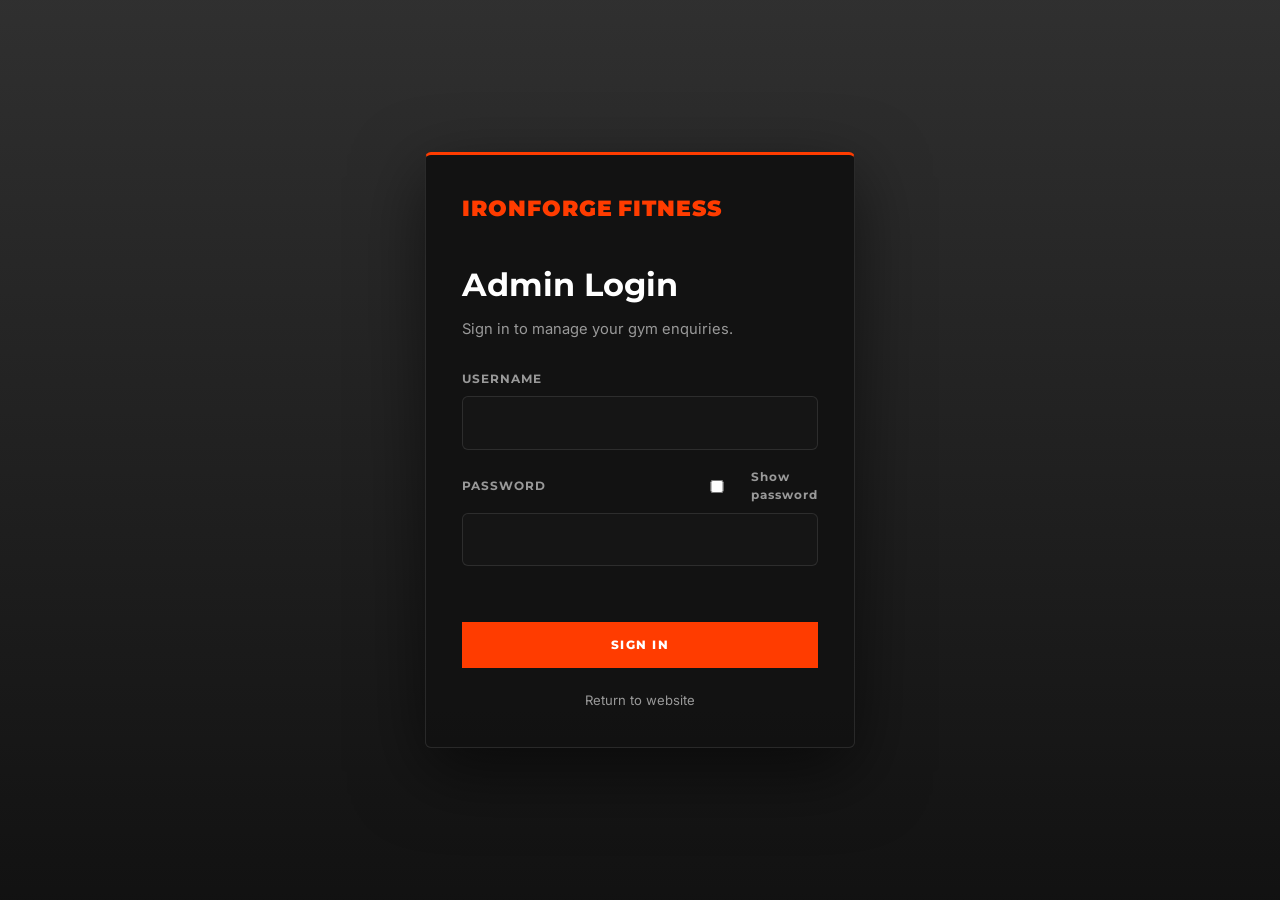
<file: admin-login.html>
<!DOCTYPE html>
<html lang="en">

<head>
    <meta charset="UTF-8">
    <meta name="viewport" content="width=device-width, initial-scale=1.0">
    <title>Admin Login</title>

    <link rel="preconnect" href="https://fonts.googleapis.com">
    <link rel="preconnect" href="https://fonts.gstatic.com" crossorigin>
    <link href="https://fonts.googleapis.com/css2?family=Inter:wght@300;400;500;600;700;800&family=Montserrat:wght@700;800;900&display=swap" rel="stylesheet">
    <link rel="stylesheet" href="style.css">
    <script src="config.js"></script>
    <script src="admin-auth.js"></script>

    <style>
        .admin-login-page {
            min-height: 100vh;
            display: grid;
            place-items: center;
            padding: 24px;
            background:
                linear-gradient(rgba(8, 8, 8, 0.84), rgba(8, 8, 8, 0.96)),
                url("https://images.unsplash.com/photo-1534438327276-14e5300c3a48?auto=format&fit=crop&w=1800&q=85") center / cover;
        }

        .admin-login-card {
            width: min(100%, 430px);
            padding: 36px;
            background: rgba(18, 18, 18, 0.96);
            border: 1px solid var(--border);
            border-top: 3px solid var(--accent);
            border-radius: var(--radius);
            box-shadow: 0 24px 70px rgba(0, 0, 0, 0.55);
        }

        .admin-login-brand {
            display: inline-flex;
            gap: 5px;
            margin-bottom: 34px;
            color: var(--white);
            font-family: var(--font-heading);
            font-size: 1.35rem;
            font-weight: 900;
            letter-spacing: 1px;
        }

        .admin-login-brand span {
            color: var(--accent);
        }

        .admin-login-card h1 {
            margin-bottom: 8px;
            font-family: var(--font-heading);
            font-size: 2rem;
            color: var(--white);
        }

        .admin-login-subtitle {
            margin-bottom: 28px;
            color: var(--muted);
            font-size: 0.92rem;
        }

        .admin-login-form {
            display: grid;
            gap: 18px;
        }

        .admin-login-field {
            display: grid;
            gap: 8px;
        }

        .admin-login-field label {
            color: var(--muted);
            font-family: var(--font-heading);
            font-size: 0.72rem;
            font-weight: 700;
            letter-spacing: 1px;
        }

        .admin-login-field input {
            width: 100%;
            padding: 13px 14px;
            border: 1px solid var(--border);
            border-radius: var(--radius);
            outline: none;
            background: var(--dark-2);
            color: var(--white);
        }

        .admin-login-field input:focus {
            border-color: var(--accent);
        }

        .admin-password-row {
            display: flex;
            align-items: center;
            justify-content: space-between;
            gap: 12px;
        }

        .admin-show-password {
            display: inline-flex;
            align-items: center;
            gap: 6px;
            color: var(--muted);
            font-size: 0.75rem;
            cursor: pointer;
        }

        .admin-login-error {
            min-height: 20px;
            color: #ff9b7a;
            font-size: 0.82rem;
        }

        .admin-login-form .btn {
            width: 100%;
            min-height: 46px;
        }

        .admin-back-link {
            display: block;
            margin-top: 22px;
            color: var(--muted);
            font-size: 0.82rem;
            text-align: center;
        }

        .admin-back-link:hover {
            color: var(--accent);
        }

        @media (max-width: 520px) {
            .admin-login-card {
                padding: 28px 22px;
            }
        }
    </style>
</head>

<body class="admin-login-page">
    <main class="admin-login-card">
        <div class="admin-login-brand">
            <span id="loginGymName">IRONFORGE</span><span id="loginBrandSuffix"> FITNESS</span>
        </div>

        <h1>Admin Login</h1>
        <p class="admin-login-subtitle">Sign in to manage your gym enquiries.</p>

        <form class="admin-login-form" id="adminLoginForm" novalidate>
            <div class="admin-login-field">
                <label for="adminUsername">USERNAME</label>
                <input id="adminUsername" name="username" type="text" autocomplete="username" required>
            </div>

            <div class="admin-login-field">
                <div class="admin-password-row">
                    <label for="adminPassword">PASSWORD</label>
                    <label class="admin-show-password">
                        <input id="showAdminPassword" type="checkbox">
                        Show password
                    </label>
                </div>
                <input id="adminPassword" name="password" type="password" autocomplete="current-password" required>
            </div>

            <p class="admin-login-error" id="adminLoginError" role="alert" aria-live="polite"></p>

            <button class="btn btn-primary" type="submit">SIGN IN</button>
        </form>

        <a class="admin-back-link" href="index.html">Return to website</a>
    </main>

    <script>
        const loginForm = document.getElementById("adminLoginForm");
        const usernameInput = document.getElementById("adminUsername");
        const passwordInput = document.getElementById("adminPassword");
        const showPasswordInput = document.getElementById("showAdminPassword");
        const loginError = document.getElementById("adminLoginError");

        if (typeof gymConfig !== "undefined") {
            document.title = `${gymConfig.gymName || "Gym"} Admin Login`;
            document.getElementById("loginGymName").textContent = gymConfig.gymName || "GYM";
            document.getElementById("loginBrandSuffix").textContent = gymConfig.brandSuffix || "";
            document.documentElement.style.setProperty("--accent", gymConfig.accentColor || "#ff3c00");
        }

        if (isAdminAuthenticated()) {
            window.location.replace(ADMIN_DASHBOARD_PAGE);
        }

        showPasswordInput.addEventListener("change", function () {
            passwordInput.type = showPasswordInput.checked ? "text" : "password";
        });

        loginForm.addEventListener("submit", function (event) {
            event.preventDefault();
            loginError.textContent = "";

            if (authenticateAdmin(usernameInput.value.trim(), passwordInput.value)) {
                window.location.replace(ADMIN_DASHBOARD_PAGE);
                return;
            }

            loginError.textContent = "Invalid username or password.";
            passwordInput.select();
        });
    </script>
</body>

</html>
</file>
<file: style.css>
@import url('https://fonts.googleapis.com/css2?family=Inter:wght@300;400;500;600;700;800&family=Montserrat:wght@700;800;900&display=swap');

/* ================================================= */
/* IRONFORGE FITNESS - AGENCY-GRADE COMMERCIAL CSS */
/* ================================================= */


/* ================================================= */
/* VARIABLES & DESIGN SYSTEM */
/* ================================================= */

:root {

    --accent: #ff3c00;

    --accent-dark: #d92f00;

    --accent-glow: rgba(255, 60, 0, 0.25);

    --black: #080808;

    --dark: #101010;

    --dark-2: #151515;

    --dark-3: #1c1c1c;

    --white: #ffffff;

    --text: #eeeeee;

    --muted: #999999;

    --border: rgba(255, 255, 255, 0.10);

    --container: 1180px;

    --radius: 6px;

    --transition: all 0.3s cubic-bezier(0.25, 0.8, 0.25, 1);

    --font-heading: 'Montserrat', -apple-system, sans-serif;

    --font-body: 'Inter', -apple-system, BlinkMacSystemFont, 'Segoe UI', Roboto, sans-serif;

}



/* ================================================= */
/* RESET */
/* ================================================= */

* {

    margin: 0;

    padding: 0;

    box-sizing: border-box;

}


html {

    scroll-behavior: smooth;

}


body {

    font-family: var(--font-body);

    background: var(--black);

    color: var(--text);

    line-height: 1.6;

    overflow-x: hidden;

}

h1, h2, h3, .logo, .hero-eyebrow, .section-eyebrow, .btn {

    font-family: var(--font-heading);

}



img {

    max-width: 100%;

    display: block;

}


a {

    color: inherit;

    text-decoration: none;

}


button,
input,
select,
textarea {

    font: inherit;

}


/* ================================================= */
/* CONTAINER */
/* ================================================= */

.container {

    width: min(
        calc(100% - 40px),
        var(--container)
    );

    margin: 0 auto;

}


/* ================================================= */
/* NAVBAR */
/* ================================================= */

.navbar {

    position: fixed;

    top: 0;

    left: 0;

    width: 100%;

    z-index: 1000;

    background:
        rgba(8,8,8,0.92);

    backdrop-filter: blur(12px);

    border-bottom:
        1px solid var(--border);

}


.nav-container {

    width: min(
        calc(100% - 40px),
        var(--container)
    );

    min-height: 78px;

    margin: 0 auto;

    display: flex;

    align-items: center;

    justify-content: space-between;

}


.logo {

    font-size: 1.35rem;

    font-weight: 900;

    letter-spacing: 1px;

    display: inline-flex;

    gap: 5px;

}


.logo span:first-child {

    color: var(--white);

}


.logo span:last-child {

    color: var(--accent);

}


.nav-links {

    list-style: none;

    display: flex;

    align-items: center;

    gap: 28px;

}


.nav-links a {

    font-size: 0.78rem;

    font-weight: 700;

    letter-spacing: 1px;

    color: #ddd;

    transition: var(--transition);

}


.nav-links a:hover {

    color: var(--accent);

}


.nav-links .nav-cta {

    background: var(--accent);

    color: var(--white);

    padding: 11px 18px;

}


.nav-links .nav-cta:hover {

    background: var(--white);

    color: var(--black);

}


.menu-toggle {

    display: none;

    border: 0;

    background: transparent;

    color: var(--white);

    font-size: 28px;

    cursor: pointer;

}


/* ================================================= */
/* HERO */
/* ================================================= */

.hero {

    min-height: 100vh;

    position: relative;

    display: flex;

    align-items: center;

    background:
        #080808
        center/cover no-repeat;

}


.hero-overlay {

    position: absolute;

    inset: 0;

    background:
        linear-gradient(
            90deg,
            rgba(0,0,0,0.92) 0%,
            rgba(0,0,0,0.70) 48%,
            rgba(0,0,0,0.30) 100%
        );

}


.hero-content {

    position: relative;

    z-index: 1;

    width: min(
        calc(100% - 40px),
        var(--container)
    );

    margin: 0 auto;

    padding-top: 90px;

}


.hero-eyebrow,
.section-eyebrow {

    color: var(--accent);

    font-size: 0.75rem;

    font-weight: 800;

    letter-spacing: 3px;

    margin-bottom: 16px;

}


.hero h1 {

    max-width: 800px;

    font-size:
        clamp(3.5rem, 8vw, 7rem);

    line-height: 0.92;

    font-weight: 900;

    letter-spacing: -4px;

}


.hero h1 span {

    display: block;

}


.hero-highlight,
.heading-highlight {

    color: var(--accent);

}


.hero-description {

    max-width: 600px;

    margin-top: 28px;

    color: #c8c8c8;

    font-size: 1.05rem;

}


.hero-buttons {

    display: flex;

    flex-wrap: wrap;

    gap: 14px;

    margin-top: 32px;

}


.btn {

    display: inline-flex;

    align-items: center;

    justify-content: center;

    min-height: 50px;

    padding: 0 25px;

    border: 1px solid var(--accent);

    font-size: 0.78rem;

    font-weight: 800;

    letter-spacing: 1.5px;

    transition: var(--transition);

    cursor: pointer;

}


.btn-primary {

    background: var(--accent);

    color: var(--white);

}


.btn-primary:hover {

    background: var(--white);

    border-color: var(--white);

    color: var(--black);

    transform: translateY(-2px);

}


.btn-outline {

    color: var(--white);

    background: transparent;

}


.btn-outline:hover {

    background: var(--white);

    border-color: var(--white);

    color: var(--black);

}


.hero-stats {

    display: flex;

    gap: 55px;

    margin-top: 65px;

}


.hero-stat {

    display: flex;

    flex-direction: column;

}


.hero-stat strong {

    font-size: 2rem;

    line-height: 1;

}


.hero-stat span {

    margin-top: 8px;

    color: var(--muted);

    font-size: 0.65rem;

    letter-spacing: 1.5px;

    font-weight: 700;

}


/* ================================================= */
/* SECTIONS */
/* ================================================= */

.section {

    padding: 110px 0;

}


.section-heading {

    margin-bottom: 55px;

}


.section-heading.center {

    text-align: center;

}


.section-heading h2 {

    font-size:
        clamp(2.5rem, 5vw, 4.5rem);

    line-height: 0.95;

    letter-spacing: -2px;

    font-weight: 900;

}


.section-heading.center
.section-eyebrow {

    justify-content: center;

}


/* ================================================= */
/* ABOUT */
/* ================================================= */

.about-section {

    background: var(--dark);

}


.about-grid {

    display: grid;

    grid-template-columns:
        1fr 1fr;

    gap: 70px;

    align-items: center;

}


.about-image-wrapper {

    position: relative;

}


.about-image {

    min-height: 570px;

    background:
        center/cover no-repeat;

}


.about-badge {

    position: absolute;

    right: -25px;

    bottom: 30px;

    width: 145px;

    height: 145px;

    background: var(--accent);

    display: flex;

    flex-direction: column;

    justify-content: center;

    align-items: center;

    text-align: center;

}


.about-badge strong {

    font-size: 2.6rem;

    line-height: 1;

}


.about-badge span {

    margin-top: 7px;

    font-size: 0.62rem;

    line-height: 1.3;

    letter-spacing: 1px;

    font-weight: 800;

}


.about-content {

    color: #aaa;

    font-size: 1rem;

}


.about-lead {

    color: var(--white);

    font-size: 1.35rem;

    line-height: 1.45;

    margin-bottom: 22px;

}


.about-content p + p {

    margin-top: 18px;

}


.text-link {

    display: inline-flex;

    align-items: center;

    gap: 12px;

    margin-top: 28px;

    color: var(--white);

    font-size: 0.75rem;

    font-weight: 800;

    letter-spacing: 1.5px;

}


.text-link span {

    color: var(--accent);

    font-size: 1.1rem;

    transition: var(--transition);

}


.text-link:hover span {

    transform: translateX(6px);

}


/* ================================================= */
/* PROGRAMS */
/* ================================================= */

.programs-section {

    background: var(--black);

}


.program-grid {

    display: grid;

    grid-template-columns:
        repeat(4, 1fr);

    gap: 18px;

}


.program-card {

    background: var(--dark-2);

    overflow: hidden;

    border:
        1px solid var(--border);

    transition: var(--transition);

}


.program-card:hover {

    transform: translateY(-8px);

    border-color:
        rgba(255,60,0,0.45);

}


.program-image {

    height: 280px;

    background:
        center/cover no-repeat;

    position: relative;

}


.program-image::after {

    content: "";

    position: absolute;

    inset: 0;

    background:
        linear-gradient(
            to top,
            rgba(0,0,0,0.7),
            transparent 55%
        );

}


.program-number {

    position: absolute;

    z-index: 2;

    top: 18px;

    left: 18px;

    color: var(--white);

    font-weight: 900;

    font-size: 0.8rem;

}


.program-content {

    padding: 25px;

}


.program-content h3 {

    font-size: 1.25rem;

    margin-bottom: 12px;

}


.program-content p {

    color: var(--muted);

    font-size: 0.9rem;

}


/* ================================================= */
/* PLANS */
/* ================================================= */

.plans-section {

    background: var(--dark);

}


.plans-grid {

    display: grid;

    grid-template-columns:
        repeat(3, 1fr);

    gap: 22px;

    align-items: stretch;

}


.plan-card {

    position: relative;

    background: var(--dark-2);

    border:
        1px solid var(--border);

    padding: 35px;

    display: flex;

    flex-direction: column;

    transition: var(--transition);

}


.plan-card:hover {

    transform: translateY(-7px);

}


.plan-card.featured {

    border-color: var(--accent);

    transform:
        scale(1.03);

}


.plan-card.featured:hover {

    transform:
        scale(1.03)
        translateY(-7px);

}


.plan-badge {

    position: absolute;

    top: 0;

    right: 0;

    background: var(--accent);

    color: var(--white);

    padding: 8px 13px;

    font-size: 0.62rem;

    font-weight: 900;

    letter-spacing: 1px;

}


.plan-header h3 {

    font-size: 1.1rem;

    letter-spacing: 2px;

}


.plan-price {

    display: flex;

    align-items: baseline;

    gap: 5px;

    margin: 22px 0 12px;

}


.plan-price strong {

    font-size: 3.2rem;

    line-height: 1;

}


.plan-price .currency {

    color: var(--accent);

    font-size: 1.2rem;

    font-weight: 800;

}


.plan-price > span:last-child {

    color: var(--muted);

    font-size: 0.75rem;

}


.plan-header p {

    color: var(--muted);

    font-size: 0.88rem;

}


.plan-features {

    list-style: none;

    margin: 30px 0;

    flex: 1;

}


.plan-features li {

    padding: 11px 0;

    border-bottom:
        1px solid var(--border);

    color: #ddd;

    font-size: 0.88rem;

}


.plan-features li span {

    color: var(--accent);

    font-weight: 900;

    margin-right: 9px;

}


.plan-features li.disabled {

    color: #555;

}


.plan-features li.disabled span {

    color: #555;

}


.plan-button {

    width: 100%;

}


/* ================================================= */
/* TESTIMONIALS */
/* ================================================= */

.testimonials-section {

    background: var(--black);

}


.testimonials-grid {

    display: grid;

    grid-template-columns:
        repeat(3, 1fr);

    gap: 20px;

}


.testimonial-card {

    background: var(--dark-2);

    border:
        1px solid var(--border);

    padding: 32px;

}


.testimonial-stars {

    color: var(--accent);

    letter-spacing: 3px;

    margin-bottom: 20px;

}


.testimonial-quote {

    color: #ccc;

    font-size: 1rem;

    line-height: 1.8;

    min-height: 130px;

}


.testimonial-author {

    margin-top: 25px;

    padding-top: 18px;

    border-top:
        1px solid var(--border);

    display: flex;

    flex-direction: column;

}


.testimonial-author strong {

    color: var(--white);

}


.testimonial-author span {

    color: var(--accent);

    font-size: 0.65rem;

    letter-spacing: 1.5px;

    margin-top: 4px;

}


/* ================================================= */
/* GALLERY */
/* ================================================= */

.gallery-section {

    background: var(--dark);

}


.gallery-grid {

    display: grid;

    grid-template-columns:
        repeat(3, 1fr);

    gap: 12px;

}


.gallery-item {

    position: relative;

    overflow: hidden;

    aspect-ratio: 1 / 1;

}


.gallery-item img {

    width: 100%;

    height: 100%;

    object-fit: cover;

    transition:
        transform 0.6s ease;

}


.gallery-item:hover img {

    transform: scale(1.08);

}


.gallery-overlay {

    position: absolute;

    inset: 0;

    display: flex;

    align-items: flex-end;

    padding: 22px;

    background:
        linear-gradient(
            to top,
            rgba(0,0,0,0.75),
            transparent 55%
        );

    opacity: 0;

    transition: var(--transition);

}


.gallery-item:hover
.gallery-overlay {

    opacity: 1;

}


.gallery-overlay span {

    color: var(--white);

    font-size: 0.75rem;

    font-weight: 900;

    letter-spacing: 2px;

}


/* ================================================= */
/* TRAINERS */
/* ================================================= */

.trainers-section {

    background: var(--black);

}


.trainers-grid {

    display: grid;

    grid-template-columns:
        repeat(3, 1fr);

    gap: 22px;

}


.trainer-card {

    background: var(--dark-2);

    border:
        1px solid var(--border);

}


.trainer-image {

    height: 420px;

    overflow: hidden;

}


.trainer-image img {

    width: 100%;

    height: 100%;

    object-fit: cover;

    transition:
        transform 0.6s ease;

}


.trainer-card:hover
.trainer-image img {

    transform: scale(1.05);

}


.trainer-content {

    padding: 25px;

}


.trainer-role {

    color: var(--accent);

    font-size: 0.65rem;

    letter-spacing: 2px;

    font-weight: 800;

    margin-bottom: 6px;

}


.trainer-content h3 {

    font-size: 1.25rem;

    margin-bottom: 12px;

}


.trainer-content p:last-child {

    color: var(--muted);

    font-size: 0.88rem;

}


/* ================================================= */
/* LOCATION */
/* ================================================= */

.location-section {

    background: var(--dark);

}


.location-wrapper {

    display: grid;

    grid-template-columns:
        0.8fr 1.2fr;

    gap: 25px;

}


.location-info {

    background: var(--dark-2);

    border:
        1px solid var(--border);

    padding: 35px;

}


.location-item {

    display: flex;

    gap: 18px;

    padding: 22px 0;

    border-bottom:
        1px solid var(--border);

}


.location-icon {

    font-size: 1.2rem;

}


.location-item h3 {

    font-size: 0.72rem;

    letter-spacing: 1.5px;

    margin-bottom: 6px;

}


.location-item p,
.location-item a {

    color: var(--muted);

    font-size: 0.9rem;

}


.location-item a:hover {

    color: var(--accent);

}


.gym-address {

    white-space: pre-line;

}


.directions-btn {

    margin-top: 28px;

    width: 100%;

}


.map-wrapper {

    min-height: 500px;

    border:
        1px solid var(--border);

}


.gym-map {

    width: 100%;

    height: 100%;

    min-height: 500px;

    border: 0;

    display: block;

    filter:
        grayscale(0.7)
        contrast(1.05);

}


/* ================================================= */
/* CONTACT */
/* ================================================= */

.contact-section {

    background: var(--black);

}


.contact-wrapper {

    display: grid;

    grid-template-columns:
        0.9fr 1.1fr;

    gap: 70px;

    align-items: start;

}


.contact-content h2 {

    font-size:
        clamp(2.7rem, 5vw, 5rem);

    line-height: 0.95;

    letter-spacing: -3px;

    margin-bottom: 25px;

}


.contact-content > p:not(.section-eyebrow) {

    color: var(--muted);

    max-width: 480px;

}


.contact-details {

    display: flex;

    flex-direction: column;

    gap: 8px;

    margin-top: 30px;

}


.contact-detail {

    color: var(--white);

    font-size: 0.9rem;

}


.contact-detail:hover {

    color: var(--accent);

}


.contact-form {

    background: var(--dark-2);

    padding: 35px;

    border:
        1px solid var(--border);

}


.form-group {

    margin-bottom: 20px;

}


.form-row {

    display: grid;

    grid-template-columns:
        1fr 1fr;

    gap: 15px;

}


.form-group label {

    display: block;

    margin-bottom: 8px;

    color: #bbb;

    font-size: 0.65rem;

    font-weight: 800;

    letter-spacing: 1.5px;

}


.form-group input,
.form-group select,
.form-group textarea {

    width: 100%;

    border:
        1px solid var(--border);

    background: #0d0d0d;

    color: var(--white);

    padding: 14px 15px;

    outline: none;

    border-radius: 0;

}


.form-group textarea {

    resize: vertical;

}


.form-group input:focus,
.form-group select:focus,
.form-group textarea:focus {

    border-color: var(--accent);

}


.form-group select option {

    background: #111;

}


.submit-btn {

    width: 100%;

}


.submit-btn:disabled {

    opacity: 0.6;

    cursor: wait;

}


/* ================================================= */
/* FOOTER */
/* ================================================= */

.footer {

    background: #050505;

    border-top:
        1px solid var(--border);

    padding: 45px 0;

}


.footer-content {

    display: flex;

    align-items: center;

    justify-content: space-between;

    gap: 25px;

    flex-wrap: wrap;

}


.footer-logo {

    font-size: 1.1rem;

}


.footer-content > div:first-child p {

    color: var(--muted);

    font-size: 0.7rem;

    letter-spacing: 1px;

    margin-top: 7px;

}


.footer-social {

    display: flex;

    gap: 20px;

}


.footer-social a {

    color: var(--muted);

    font-size: 0.7rem;

    letter-spacing: 1px;

}


.footer-social a:hover {

    color: var(--accent);

}


.footer-copy {

    width: 100%;

    color: #555;

    font-size: 0.65rem;

    border-top:
        1px solid var(--border);

    padding-top: 22px;

}


/* ================================================= */
/* FLOATING WHATSAPP */
/* ================================================= */

.floating-whatsapp {

    position: fixed;

    right: 22px;

    bottom: 22px;

    width: 58px;

    height: 58px;

    border-radius: 50%;

    background: #25D366;

    color: white;

    display: flex;

    align-items: center;

    justify-content: center;

    z-index: 900;

    box-shadow:
        0 10px 30px
        rgba(0,0,0,0.35);

    transition: var(--transition);

}


.floating-whatsapp:hover {

    transform: scale(1.08);

}


/* ================================================= */
/* SCROLL REVEAL */
/* ================================================= */

.reveal {

    opacity: 0;

    transform:
        translateY(35px);

    transition:
        opacity 0.7s ease,
        transform 0.7s ease;

}


.reveal.active {

    opacity: 1;

    transform:
        translateY(0);

}


/* ================================================= */
/* TABLET */
/* ================================================= */

@media (max-width: 1000px) {


    .nav-links {

        gap: 17px;

    }


    .nav-links a {

        font-size: 0.68rem;

    }


    .program-grid {

        grid-template-columns:
            repeat(2, 1fr);

    }


    .about-grid {

        gap: 40px;

    }


}


/* ================================================= */
/* MOBILE */
/* ================================================= */

@media (max-width: 768px) {


    .container,
    .nav-container,
    .hero-content {

        width:
            min(
                calc(100% - 30px),
                var(--container)
            );

    }


    .section {

        padding: 80px 0;

    }


    /* NAVIGATION */

    .menu-toggle {

        display: block;

    }


    .nav-links {

        position: absolute;

        top: 78px;

        left: 0;

        width: 100%;

        background: #090909;

        border-bottom:
            1px solid var(--border);

        display: none;

        flex-direction: column;

        align-items: stretch;

        gap: 0;

        padding: 10px 20px 20px;

    }


    .nav-links.active {

        display: flex;

    }


    .nav-links li {

        width: 100%;

    }


    .nav-links a {

        display: block;

        padding: 14px 5px;

    }


    .nav-links .nav-cta {

        text-align: center;

        margin-top: 8px;

    }


    /* HERO */

    .hero {

        min-height: 850px;

        align-items: center;

    }


    .hero-content {

        padding-top: 70px;

    }


    .hero h1 {

        font-size:
            clamp(3rem, 15vw, 5rem);

        letter-spacing: -3px;

    }


    .hero-description {

        font-size: 0.95rem;

    }


    .hero-stats {

        display: grid;

        grid-template-columns:
            repeat(2, 1fr);

        gap: 28px;

        margin-top: 45px;

    }


    /* ABOUT */

    .about-grid {

        grid-template-columns: 1fr;

    }


    .about-image {

        min-height: 420px;

    }


    .about-badge {

        right: 15px;

    }


    /* PROGRAMS */

    .program-grid {

        grid-template-columns: 1fr;

    }


    /* PLANS */

    .plans-grid {

        grid-template-columns: 1fr;

    }


    .plan-card.featured {

        transform: none;

    }


    .plan-card.featured:hover {

        transform:
            translateY(-7px);

    }


    /* TESTIMONIALS */

    .testimonials-grid {

        grid-template-columns: 1fr;

    }


    /* GALLERY */

    .gallery-grid {

        grid-template-columns:
            repeat(2, 1fr);

    }


    .gallery-overlay {

        opacity: 1;

    }


    /* TRAINERS */

    .trainers-grid {

        grid-template-columns: 1fr;

    }


    .trainer-image {

        height: 380px;

    }


    /* LOCATION */

    .location-wrapper {

        grid-template-columns: 1fr;

    }


    .map-wrapper,
    .gym-map {

        min-height: 380px;

    }


    /* CONTACT */

    .contact-wrapper {

        grid-template-columns: 1fr;

        gap: 45px;

    }


    .form-row {

        grid-template-columns: 1fr;

        gap: 0;

    }


    .contact-form {

        padding: 25px;

    }


    /* FOOTER */

    .footer-content {

        flex-direction: column;

        align-items: flex-start;

    }


}


/* ================================================= */
/* SMALL MOBILE */
/* ================================================= */

@media (max-width: 480px) {


    .hero-buttons {

        flex-direction: column;

    }


    .hero-buttons .btn {

        width: 100%;

    }


    .hero-stats {

        gap: 22px;

    }


    .hero-stat strong {

        font-size: 1.7rem;

    }


    .section-heading h2 {

        letter-spacing: -1.5px;

    }


    .gallery-grid {

        grid-template-columns: 1fr;

    }


    .about-image {

        min-height: 350px;

    }


    .floating-whatsapp {

        width: 52px;

        height: 52px;

        right: 15px;

        bottom: 15px;

    }

}


/* ================================================= */
/* TOAST NOTIFICATION */
/* ================================================= */

.toast-notification {
    position: fixed;
    bottom: 35px;
    left: 50%;
    transform: translateX(-50%) translateY(100px);
    background: #181818;
    color: #ffffff;
    border: 1px solid var(--accent);
    padding: 14px 26px;
    border-radius: 6px;
    box-shadow: 0 10px 30px rgba(0, 0, 0, 0.8);
    font-size: 0.9rem;
    font-weight: 700;
    z-index: 9999;
    opacity: 0;
    transition: transform 0.4s cubic-bezier(0.175, 0.885, 0.32, 1.275), opacity 0.4s ease;
    display: flex;
    align-items: center;
    gap: 10px;
    pointer-events: none;
}

.toast-notification.show {
    transform: translateX(-50%) translateY(0);
    opacity: 1;
}

.toast-notification.success {
    border-color: #25d366;
}

.toast-notification.error {
    border-color: #ff3c00;
}


/* ================================================= */
/* FLOATING WHATSAPP CHAT WIDGET */
/* ================================================= */

.floating-whatsapp {
    position: fixed;
    bottom: 25px;
    right: 25px;
    width: 60px;
    height: 60px;
    background: #25d366;
    color: white;
    border-radius: 50%;
    display: flex;
    align-items: center;
    justify-content: center;
    box-shadow: 0 10px 25px rgba(37, 211, 102, 0.4);
    z-index: 999;
    transition: all 0.3s ease;
    text-decoration: none;
}

.floating-whatsapp:hover {
    transform: scale(1.1) rotate(5deg);
    box-shadow: 0 15px 30px rgba(37, 211, 102, 0.6);
}

.floating-whatsapp svg {
    width: 32px;
    height: 32px;
    fill: white;
}

.whatsapp-pulse {
    position: absolute;
    width: 100%;
    height: 100%;
    border-radius: 50%;
    background: rgba(37, 211, 102, 0.5);
    animation: waPulse 2s infinite;
    z-index: -1;
}

@keyframes waPulse {
    0% {
        transform: scale(0.95);
        opacity: 0.8;
    }
    70% {
        transform: scale(1.4);
        opacity: 0;
    }
    100% {
        transform: scale(0.95);
        opacity: 0;
    }
}

.whatsapp-status-dot {
    position: absolute;
    top: 2px;
    right: 2px;
    width: 14px;
    height: 14px;
    background: #00ff66;
    border: 2.5px solid #080808;
    border-radius: 50%;
}


/* ================================================= */
/* MODAL POPUP SYSTEM */
/* ================================================= */

.modal-overlay {
    position: fixed;
    top: 0;
    left: 0;
    width: 100vw;
    height: 100vh;
    background: rgba(0, 0, 0, 0.85);
    backdrop-filter: blur(8px);
    z-index: 10000;
    display: flex;
    align-items: center;
    justify-content: center;
    opacity: 0;
    pointer-events: none;
    transition: opacity 0.3s ease;
}

.modal-overlay.active {
    opacity: 1;
    pointer-events: auto;
}

.modal-card {
    background: #141414;
    border: 1px solid rgba(255, 60, 0, 0.3);
    box-shadow: 0 20px 50px rgba(0, 0, 0, 0.9), 0 0 30px rgba(255, 60, 0, 0.15);
    width: min(92%, 600px);
    border-radius: 8px;
    padding: 30px;
    position: relative;
    transform: translateY(20px);
    transition: transform 0.3s ease;
}

.modal-overlay.active .modal-card {
    transform: translateY(0);
}

.modal-header {
    display: flex;
    justify-content: space-between;
    align-items: flex-start;
    border-bottom: 1px solid #222;
    padding-bottom: 15px;
    margin-bottom: 20px;
}

.modal-header h2 {
    font-size: 1.4rem;
    color: var(--white);
    font-family: var(--font-heading);
}

.modal-close {
    background: #222;
    border: none;
    color: #aaa;
    width: 32px;
    height: 32px;
    border-radius: 50%;
    cursor: pointer;
    font-size: 1.2rem;
    display: flex;
    align-items: center;
    justify-content: center;
    transition: 0.2s;
}

.modal-close:hover {
    background: var(--accent);
    color: white;
}

.modal-body-grid {
    display: grid;
    grid-template-columns: 1fr 1fr;
    gap: 15px;
    margin-bottom: 20px;
}

.modal-info-item {
    background: #191919;
    padding: 12px 15px;
    border-radius: 4px;
    border: 1px solid #262626;
}

.modal-info-item label {
    font-size: 0.65rem;
    color: var(--muted);
    font-weight: 800;
    letter-spacing: 1px;
    display: block;
    margin-bottom: 4px;
}

.modal-info-item span, .modal-info-item a {
    font-size: 0.95rem;
    color: var(--white);
    font-weight: 600;
}

.modal-full-width {
    grid-column: 1 / -1;
}

.modal-actions {
    display: flex;
    gap: 12px;
    justify-content: flex-end;
    margin-top: 25px;
    border-top: 1px solid #222;
    padding-top: 18px;
}
</file>
